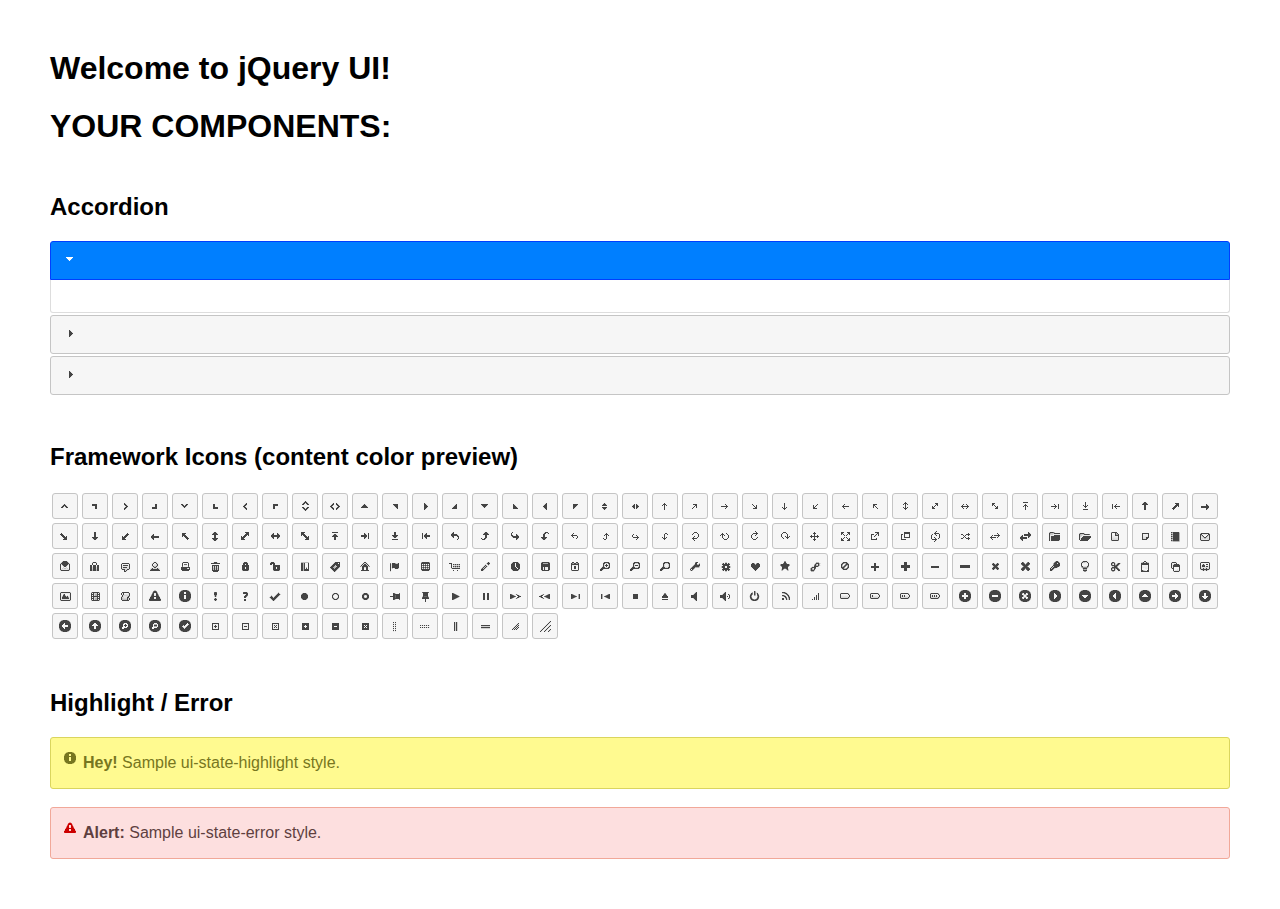
<file: js/index.html>
<!doctype html>
<html lang="us">
<head>
	<meta charset="utf-8">
	<title>jQuery UI Example Page</title>
	<link href="jquery-ui.css" rel="stylesheet">
	<style>
	body{
		font-family: "Trebuchet MS", sans-serif;
		margin: 50px;
	}
	.demoHeaders {
		margin-top: 2em;
	}
	#dialog-link {
		padding: .4em 1em .4em 20px;
		text-decoration: none;
		position: relative;
	}
	#dialog-link span.ui-icon {
		margin: 0 5px 0 0;
		position: absolute;
		left: .2em;
		top: 50%;
		margin-top: -8px;
	}
	#icons {
		margin: 0;
		padding: 0;
	}
	#icons li {
		margin: 2px;
		position: relative;
		padding: 4px 0;
		cursor: pointer;
		float: left;
		list-style: none;
	}
	#icons span.ui-icon {
		float: left;
		margin: 0 4px;
	}
	.fakewindowcontain .ui-widget-overlay {
		position: absolute;
	}
	select {
		width: 200px;
	}
	</style>
</head>
<body>

<h1>Welcome to jQuery UI!</h1>

<div class="ui-widget">
</div>

<h1>YOUR COMPONENTS:</h1>


<!-- Accordion -->
<h2 class="demoHeaders">Accordion</h2>
<div id="accordion">
	<h3></h3>
	<div></div>
	<h3></h3>
	<div></div>
	<h3></h3>
	<div></div>
</div>















<h2 class="demoHeaders">Framework Icons (content color preview)</h2>
<ul id="icons" class="ui-widget ui-helper-clearfix">
	<li class="ui-state-default ui-corner-all" title=".ui-icon-caret-1-n"><span class="ui-icon ui-icon-caret-1-n"></span></li>
	<li class="ui-state-default ui-corner-all" title=".ui-icon-caret-1-ne"><span class="ui-icon ui-icon-caret-1-ne"></span></li>
	<li class="ui-state-default ui-corner-all" title=".ui-icon-caret-1-e"><span class="ui-icon ui-icon-caret-1-e"></span></li>
	<li class="ui-state-default ui-corner-all" title=".ui-icon-caret-1-se"><span class="ui-icon ui-icon-caret-1-se"></span></li>
	<li class="ui-state-default ui-corner-all" title=".ui-icon-caret-1-s"><span class="ui-icon ui-icon-caret-1-s"></span></li>
	<li class="ui-state-default ui-corner-all" title=".ui-icon-caret-1-sw"><span class="ui-icon ui-icon-caret-1-sw"></span></li>
	<li class="ui-state-default ui-corner-all" title=".ui-icon-caret-1-w"><span class="ui-icon ui-icon-caret-1-w"></span></li>
	<li class="ui-state-default ui-corner-all" title=".ui-icon-caret-1-nw"><span class="ui-icon ui-icon-caret-1-nw"></span></li>
	<li class="ui-state-default ui-corner-all" title=".ui-icon-caret-2-n-s"><span class="ui-icon ui-icon-caret-2-n-s"></span></li>
	<li class="ui-state-default ui-corner-all" title=".ui-icon-caret-2-e-w"><span class="ui-icon ui-icon-caret-2-e-w"></span></li>
	<li class="ui-state-default ui-corner-all" title=".ui-icon-triangle-1-n"><span class="ui-icon ui-icon-triangle-1-n"></span></li>
	<li class="ui-state-default ui-corner-all" title=".ui-icon-triangle-1-ne"><span class="ui-icon ui-icon-triangle-1-ne"></span></li>
	<li class="ui-state-default ui-corner-all" title=".ui-icon-triangle-1-e"><span class="ui-icon ui-icon-triangle-1-e"></span></li>
	<li class="ui-state-default ui-corner-all" title=".ui-icon-triangle-1-se"><span class="ui-icon ui-icon-triangle-1-se"></span></li>
	<li class="ui-state-default ui-corner-all" title=".ui-icon-triangle-1-s"><span class="ui-icon ui-icon-triangle-1-s"></span></li>
	<li class="ui-state-default ui-corner-all" title=".ui-icon-triangle-1-sw"><span class="ui-icon ui-icon-triangle-1-sw"></span></li>
	<li class="ui-state-default ui-corner-all" title=".ui-icon-triangle-1-w"><span class="ui-icon ui-icon-triangle-1-w"></span></li>
	<li class="ui-state-default ui-corner-all" title=".ui-icon-triangle-1-nw"><span class="ui-icon ui-icon-triangle-1-nw"></span></li>
	<li class="ui-state-default ui-corner-all" title=".ui-icon-triangle-2-n-s"><span class="ui-icon ui-icon-triangle-2-n-s"></span></li>
	<li class="ui-state-default ui-corner-all" title=".ui-icon-triangle-2-e-w"><span class="ui-icon ui-icon-triangle-2-e-w"></span></li>
	<li class="ui-state-default ui-corner-all" title=".ui-icon-arrow-1-n"><span class="ui-icon ui-icon-arrow-1-n"></span></li>
	<li class="ui-state-default ui-corner-all" title=".ui-icon-arrow-1-ne"><span class="ui-icon ui-icon-arrow-1-ne"></span></li>
	<li class="ui-state-default ui-corner-all" title=".ui-icon-arrow-1-e"><span class="ui-icon ui-icon-arrow-1-e"></span></li>
	<li class="ui-state-default ui-corner-all" title=".ui-icon-arrow-1-se"><span class="ui-icon ui-icon-arrow-1-se"></span></li>
	<li class="ui-state-default ui-corner-all" title=".ui-icon-arrow-1-s"><span class="ui-icon ui-icon-arrow-1-s"></span></li>
	<li class="ui-state-default ui-corner-all" title=".ui-icon-arrow-1-sw"><span class="ui-icon ui-icon-arrow-1-sw"></span></li>
	<li class="ui-state-default ui-corner-all" title=".ui-icon-arrow-1-w"><span class="ui-icon ui-icon-arrow-1-w"></span></li>
	<li class="ui-state-default ui-corner-all" title=".ui-icon-arrow-1-nw"><span class="ui-icon ui-icon-arrow-1-nw"></span></li>
	<li class="ui-state-default ui-corner-all" title=".ui-icon-arrow-2-n-s"><span class="ui-icon ui-icon-arrow-2-n-s"></span></li>
	<li class="ui-state-default ui-corner-all" title=".ui-icon-arrow-2-ne-sw"><span class="ui-icon ui-icon-arrow-2-ne-sw"></span></li>
	<li class="ui-state-default ui-corner-all" title=".ui-icon-arrow-2-e-w"><span class="ui-icon ui-icon-arrow-2-e-w"></span></li>
	<li class="ui-state-default ui-corner-all" title=".ui-icon-arrow-2-se-nw"><span class="ui-icon ui-icon-arrow-2-se-nw"></span></li>
	<li class="ui-state-default ui-corner-all" title=".ui-icon-arrowstop-1-n"><span class="ui-icon ui-icon-arrowstop-1-n"></span></li>
	<li class="ui-state-default ui-corner-all" title=".ui-icon-arrowstop-1-e"><span class="ui-icon ui-icon-arrowstop-1-e"></span></li>
	<li class="ui-state-default ui-corner-all" title=".ui-icon-arrowstop-1-s"><span class="ui-icon ui-icon-arrowstop-1-s"></span></li>
	<li class="ui-state-default ui-corner-all" title=".ui-icon-arrowstop-1-w"><span class="ui-icon ui-icon-arrowstop-1-w"></span></li>
	<li class="ui-state-default ui-corner-all" title=".ui-icon-arrowthick-1-n"><span class="ui-icon ui-icon-arrowthick-1-n"></span></li>
	<li class="ui-state-default ui-corner-all" title=".ui-icon-arrowthick-1-ne"><span class="ui-icon ui-icon-arrowthick-1-ne"></span></li>
	<li class="ui-state-default ui-corner-all" title=".ui-icon-arrowthick-1-e"><span class="ui-icon ui-icon-arrowthick-1-e"></span></li>
	<li class="ui-state-default ui-corner-all" title=".ui-icon-arrowthick-1-se"><span class="ui-icon ui-icon-arrowthick-1-se"></span></li>
	<li class="ui-state-default ui-corner-all" title=".ui-icon-arrowthick-1-s"><span class="ui-icon ui-icon-arrowthick-1-s"></span></li>
	<li class="ui-state-default ui-corner-all" title=".ui-icon-arrowthick-1-sw"><span class="ui-icon ui-icon-arrowthick-1-sw"></span></li>
	<li class="ui-state-default ui-corner-all" title=".ui-icon-arrowthick-1-w"><span class="ui-icon ui-icon-arrowthick-1-w"></span></li>
	<li class="ui-state-default ui-corner-all" title=".ui-icon-arrowthick-1-nw"><span class="ui-icon ui-icon-arrowthick-1-nw"></span></li>
	<li class="ui-state-default ui-corner-all" title=".ui-icon-arrowthick-2-n-s"><span class="ui-icon ui-icon-arrowthick-2-n-s"></span></li>
	<li class="ui-state-default ui-corner-all" title=".ui-icon-arrowthick-2-ne-sw"><span class="ui-icon ui-icon-arrowthick-2-ne-sw"></span></li>
	<li class="ui-state-default ui-corner-all" title=".ui-icon-arrowthick-2-e-w"><span class="ui-icon ui-icon-arrowthick-2-e-w"></span></li>
	<li class="ui-state-default ui-corner-all" title=".ui-icon-arrowthick-2-se-nw"><span class="ui-icon ui-icon-arrowthick-2-se-nw"></span></li>
	<li class="ui-state-default ui-corner-all" title=".ui-icon-arrowthickstop-1-n"><span class="ui-icon ui-icon-arrowthickstop-1-n"></span></li>
	<li class="ui-state-default ui-corner-all" title=".ui-icon-arrowthickstop-1-e"><span class="ui-icon ui-icon-arrowthickstop-1-e"></span></li>
	<li class="ui-state-default ui-corner-all" title=".ui-icon-arrowthickstop-1-s"><span class="ui-icon ui-icon-arrowthickstop-1-s"></span></li>
	<li class="ui-state-default ui-corner-all" title=".ui-icon-arrowthickstop-1-w"><span class="ui-icon ui-icon-arrowthickstop-1-w"></span></li>
	<li class="ui-state-default ui-corner-all" title=".ui-icon-arrowreturnthick-1-w"><span class="ui-icon ui-icon-arrowreturnthick-1-w"></span></li>
	<li class="ui-state-default ui-corner-all" title=".ui-icon-arrowreturnthick-1-n"><span class="ui-icon ui-icon-arrowreturnthick-1-n"></span></li>
	<li class="ui-state-default ui-corner-all" title=".ui-icon-arrowreturnthick-1-e"><span class="ui-icon ui-icon-arrowreturnthick-1-e"></span></li>
	<li class="ui-state-default ui-corner-all" title=".ui-icon-arrowreturnthick-1-s"><span class="ui-icon ui-icon-arrowreturnthick-1-s"></span></li>
	<li class="ui-state-default ui-corner-all" title=".ui-icon-arrowreturn-1-w"><span class="ui-icon ui-icon-arrowreturn-1-w"></span></li>
	<li class="ui-state-default ui-corner-all" title=".ui-icon-arrowreturn-1-n"><span class="ui-icon ui-icon-arrowreturn-1-n"></span></li>
	<li class="ui-state-default ui-corner-all" title=".ui-icon-arrowreturn-1-e"><span class="ui-icon ui-icon-arrowreturn-1-e"></span></li>
	<li class="ui-state-default ui-corner-all" title=".ui-icon-arrowreturn-1-s"><span class="ui-icon ui-icon-arrowreturn-1-s"></span></li>
	<li class="ui-state-default ui-corner-all" title=".ui-icon-arrowrefresh-1-w"><span class="ui-icon ui-icon-arrowrefresh-1-w"></span></li>
	<li class="ui-state-default ui-corner-all" title=".ui-icon-arrowrefresh-1-n"><span class="ui-icon ui-icon-arrowrefresh-1-n"></span></li>
	<li class="ui-state-default ui-corner-all" title=".ui-icon-arrowrefresh-1-e"><span class="ui-icon ui-icon-arrowrefresh-1-e"></span></li>
	<li class="ui-state-default ui-corner-all" title=".ui-icon-arrowrefresh-1-s"><span class="ui-icon ui-icon-arrowrefresh-1-s"></span></li>
	<li class="ui-state-default ui-corner-all" title=".ui-icon-arrow-4"><span class="ui-icon ui-icon-arrow-4"></span></li>
	<li class="ui-state-default ui-corner-all" title=".ui-icon-arrow-4-diag"><span class="ui-icon ui-icon-arrow-4-diag"></span></li>
	<li class="ui-state-default ui-corner-all" title=".ui-icon-extlink"><span class="ui-icon ui-icon-extlink"></span></li>
	<li class="ui-state-default ui-corner-all" title=".ui-icon-newwin"><span class="ui-icon ui-icon-newwin"></span></li>
	<li class="ui-state-default ui-corner-all" title=".ui-icon-refresh"><span class="ui-icon ui-icon-refresh"></span></li>
	<li class="ui-state-default ui-corner-all" title=".ui-icon-shuffle"><span class="ui-icon ui-icon-shuffle"></span></li>
	<li class="ui-state-default ui-corner-all" title=".ui-icon-transfer-e-w"><span class="ui-icon ui-icon-transfer-e-w"></span></li>
	<li class="ui-state-default ui-corner-all" title=".ui-icon-transferthick-e-w"><span class="ui-icon ui-icon-transferthick-e-w"></span></li>
	<li class="ui-state-default ui-corner-all" title=".ui-icon-folder-collapsed"><span class="ui-icon ui-icon-folder-collapsed"></span></li>
	<li class="ui-state-default ui-corner-all" title=".ui-icon-folder-open"><span class="ui-icon ui-icon-folder-open"></span></li>
	<li class="ui-state-default ui-corner-all" title=".ui-icon-document"><span class="ui-icon ui-icon-document"></span></li>
	<li class="ui-state-default ui-corner-all" title=".ui-icon-document-b"><span class="ui-icon ui-icon-document-b"></span></li>
	<li class="ui-state-default ui-corner-all" title=".ui-icon-note"><span class="ui-icon ui-icon-note"></span></li>
	<li class="ui-state-default ui-corner-all" title=".ui-icon-mail-closed"><span class="ui-icon ui-icon-mail-closed"></span></li>
	<li class="ui-state-default ui-corner-all" title=".ui-icon-mail-open"><span class="ui-icon ui-icon-mail-open"></span></li>
	<li class="ui-state-default ui-corner-all" title=".ui-icon-suitcase"><span class="ui-icon ui-icon-suitcase"></span></li>
	<li class="ui-state-default ui-corner-all" title=".ui-icon-comment"><span class="ui-icon ui-icon-comment"></span></li>
	<li class="ui-state-default ui-corner-all" title=".ui-icon-person"><span class="ui-icon ui-icon-person"></span></li>
	<li class="ui-state-default ui-corner-all" title=".ui-icon-print"><span class="ui-icon ui-icon-print"></span></li>
	<li class="ui-state-default ui-corner-all" title=".ui-icon-trash"><span class="ui-icon ui-icon-trash"></span></li>
	<li class="ui-state-default ui-corner-all" title=".ui-icon-locked"><span class="ui-icon ui-icon-locked"></span></li>
	<li class="ui-state-default ui-corner-all" title=".ui-icon-unlocked"><span class="ui-icon ui-icon-unlocked"></span></li>
	<li class="ui-state-default ui-corner-all" title=".ui-icon-bookmark"><span class="ui-icon ui-icon-bookmark"></span></li>
	<li class="ui-state-default ui-corner-all" title=".ui-icon-tag"><span class="ui-icon ui-icon-tag"></span></li>
	<li class="ui-state-default ui-corner-all" title=".ui-icon-home"><span class="ui-icon ui-icon-home"></span></li>
	<li class="ui-state-default ui-corner-all" title=".ui-icon-flag"><span class="ui-icon ui-icon-flag"></span></li>
	<li class="ui-state-default ui-corner-all" title=".ui-icon-calculator"><span class="ui-icon ui-icon-calculator"></span></li>
	<li class="ui-state-default ui-corner-all" title=".ui-icon-cart"><span class="ui-icon ui-icon-cart"></span></li>
	<li class="ui-state-default ui-corner-all" title=".ui-icon-pencil"><span class="ui-icon ui-icon-pencil"></span></li>
	<li class="ui-state-default ui-corner-all" title=".ui-icon-clock"><span class="ui-icon ui-icon-clock"></span></li>
	<li class="ui-state-default ui-corner-all" title=".ui-icon-disk"><span class="ui-icon ui-icon-disk"></span></li>
	<li class="ui-state-default ui-corner-all" title=".ui-icon-calendar"><span class="ui-icon ui-icon-calendar"></span></li>
	<li class="ui-state-default ui-corner-all" title=".ui-icon-zoomin"><span class="ui-icon ui-icon-zoomin"></span></li>
	<li class="ui-state-default ui-corner-all" title=".ui-icon-zoomout"><span class="ui-icon ui-icon-zoomout"></span></li>
	<li class="ui-state-default ui-corner-all" title=".ui-icon-search"><span class="ui-icon ui-icon-search"></span></li>
	<li class="ui-state-default ui-corner-all" title=".ui-icon-wrench"><span class="ui-icon ui-icon-wrench"></span></li>
	<li class="ui-state-default ui-corner-all" title=".ui-icon-gear"><span class="ui-icon ui-icon-gear"></span></li>
	<li class="ui-state-default ui-corner-all" title=".ui-icon-heart"><span class="ui-icon ui-icon-heart"></span></li>
	<li class="ui-state-default ui-corner-all" title=".ui-icon-star"><span class="ui-icon ui-icon-star"></span></li>
	<li class="ui-state-default ui-corner-all" title=".ui-icon-link"><span class="ui-icon ui-icon-link"></span></li>
	<li class="ui-state-default ui-corner-all" title=".ui-icon-cancel"><span class="ui-icon ui-icon-cancel"></span></li>
	<li class="ui-state-default ui-corner-all" title=".ui-icon-plus"><span class="ui-icon ui-icon-plus"></span></li>
	<li class="ui-state-default ui-corner-all" title=".ui-icon-plusthick"><span class="ui-icon ui-icon-plusthick"></span></li>
	<li class="ui-state-default ui-corner-all" title=".ui-icon-minus"><span class="ui-icon ui-icon-minus"></span></li>
	<li class="ui-state-default ui-corner-all" title=".ui-icon-minusthick"><span class="ui-icon ui-icon-minusthick"></span></li>
	<li class="ui-state-default ui-corner-all" title=".ui-icon-close"><span class="ui-icon ui-icon-close"></span></li>
	<li class="ui-state-default ui-corner-all" title=".ui-icon-closethick"><span class="ui-icon ui-icon-closethick"></span></li>
	<li class="ui-state-default ui-corner-all" title=".ui-icon-key"><span class="ui-icon ui-icon-key"></span></li>
	<li class="ui-state-default ui-corner-all" title=".ui-icon-lightbulb"><span class="ui-icon ui-icon-lightbulb"></span></li>
	<li class="ui-state-default ui-corner-all" title=".ui-icon-scissors"><span class="ui-icon ui-icon-scissors"></span></li>
	<li class="ui-state-default ui-corner-all" title=".ui-icon-clipboard"><span class="ui-icon ui-icon-clipboard"></span></li>
	<li class="ui-state-default ui-corner-all" title=".ui-icon-copy"><span class="ui-icon ui-icon-copy"></span></li>
	<li class="ui-state-default ui-corner-all" title=".ui-icon-contact"><span class="ui-icon ui-icon-contact"></span></li>
	<li class="ui-state-default ui-corner-all" title=".ui-icon-image"><span class="ui-icon ui-icon-image"></span></li>
	<li class="ui-state-default ui-corner-all" title=".ui-icon-video"><span class="ui-icon ui-icon-video"></span></li>
	<li class="ui-state-default ui-corner-all" title=".ui-icon-script"><span class="ui-icon ui-icon-script"></span></li>
	<li class="ui-state-default ui-corner-all" title=".ui-icon-alert"><span class="ui-icon ui-icon-alert"></span></li>
	<li class="ui-state-default ui-corner-all" title=".ui-icon-info"><span class="ui-icon ui-icon-info"></span></li>
	<li class="ui-state-default ui-corner-all" title=".ui-icon-notice"><span class="ui-icon ui-icon-notice"></span></li>
	<li class="ui-state-default ui-corner-all" title=".ui-icon-help"><span class="ui-icon ui-icon-help"></span></li>
	<li class="ui-state-default ui-corner-all" title=".ui-icon-check"><span class="ui-icon ui-icon-check"></span></li>
	<li class="ui-state-default ui-corner-all" title=".ui-icon-bullet"><span class="ui-icon ui-icon-bullet"></span></li>
	<li class="ui-state-default ui-corner-all" title=".ui-icon-radio-off"><span class="ui-icon ui-icon-radio-off"></span></li>
	<li class="ui-state-default ui-corner-all" title=".ui-icon-radio-on"><span class="ui-icon ui-icon-radio-on"></span></li>
	<li class="ui-state-default ui-corner-all" title=".ui-icon-pin-w"><span class="ui-icon ui-icon-pin-w"></span></li>
	<li class="ui-state-default ui-corner-all" title=".ui-icon-pin-s"><span class="ui-icon ui-icon-pin-s"></span></li>
	<li class="ui-state-default ui-corner-all" title=".ui-icon-play"><span class="ui-icon ui-icon-play"></span></li>
	<li class="ui-state-default ui-corner-all" title=".ui-icon-pause"><span class="ui-icon ui-icon-pause"></span></li>
	<li class="ui-state-default ui-corner-all" title=".ui-icon-seek-next"><span class="ui-icon ui-icon-seek-next"></span></li>
	<li class="ui-state-default ui-corner-all" title=".ui-icon-seek-prev"><span class="ui-icon ui-icon-seek-prev"></span></li>
	<li class="ui-state-default ui-corner-all" title=".ui-icon-seek-end"><span class="ui-icon ui-icon-seek-end"></span></li>
	<li class="ui-state-default ui-corner-all" title=".ui-icon-seek-first"><span class="ui-icon ui-icon-seek-first"></span></li>
	<li class="ui-state-default ui-corner-all" title=".ui-icon-stop"><span class="ui-icon ui-icon-stop"></span></li>
	<li class="ui-state-default ui-corner-all" title=".ui-icon-eject"><span class="ui-icon ui-icon-eject"></span></li>
	<li class="ui-state-default ui-corner-all" title=".ui-icon-volume-off"><span class="ui-icon ui-icon-volume-off"></span></li>
	<li class="ui-state-default ui-corner-all" title=".ui-icon-volume-on"><span class="ui-icon ui-icon-volume-on"></span></li>
	<li class="ui-state-default ui-corner-all" title=".ui-icon-power"><span class="ui-icon ui-icon-power"></span></li>
	<li class="ui-state-default ui-corner-all" title=".ui-icon-signal-diag"><span class="ui-icon ui-icon-signal-diag"></span></li>
	<li class="ui-state-default ui-corner-all" title=".ui-icon-signal"><span class="ui-icon ui-icon-signal"></span></li>
	<li class="ui-state-default ui-corner-all" title=".ui-icon-battery-0"><span class="ui-icon ui-icon-battery-0"></span></li>
	<li class="ui-state-default ui-corner-all" title=".ui-icon-battery-1"><span class="ui-icon ui-icon-battery-1"></span></li>
	<li class="ui-state-default ui-corner-all" title=".ui-icon-battery-2"><span class="ui-icon ui-icon-battery-2"></span></li>
	<li class="ui-state-default ui-corner-all" title=".ui-icon-battery-3"><span class="ui-icon ui-icon-battery-3"></span></li>
	<li class="ui-state-default ui-corner-all" title=".ui-icon-circle-plus"><span class="ui-icon ui-icon-circle-plus"></span></li>
	<li class="ui-state-default ui-corner-all" title=".ui-icon-circle-minus"><span class="ui-icon ui-icon-circle-minus"></span></li>
	<li class="ui-state-default ui-corner-all" title=".ui-icon-circle-close"><span class="ui-icon ui-icon-circle-close"></span></li>
	<li class="ui-state-default ui-corner-all" title=".ui-icon-circle-triangle-e"><span class="ui-icon ui-icon-circle-triangle-e"></span></li>
	<li class="ui-state-default ui-corner-all" title=".ui-icon-circle-triangle-s"><span class="ui-icon ui-icon-circle-triangle-s"></span></li>
	<li class="ui-state-default ui-corner-all" title=".ui-icon-circle-triangle-w"><span class="ui-icon ui-icon-circle-triangle-w"></span></li>
	<li class="ui-state-default ui-corner-all" title=".ui-icon-circle-triangle-n"><span class="ui-icon ui-icon-circle-triangle-n"></span></li>
	<li class="ui-state-default ui-corner-all" title=".ui-icon-circle-arrow-e"><span class="ui-icon ui-icon-circle-arrow-e"></span></li>
	<li class="ui-state-default ui-corner-all" title=".ui-icon-circle-arrow-s"><span class="ui-icon ui-icon-circle-arrow-s"></span></li>
	<li class="ui-state-default ui-corner-all" title=".ui-icon-circle-arrow-w"><span class="ui-icon ui-icon-circle-arrow-w"></span></li>
	<li class="ui-state-default ui-corner-all" title=".ui-icon-circle-arrow-n"><span class="ui-icon ui-icon-circle-arrow-n"></span></li>
	<li class="ui-state-default ui-corner-all" title=".ui-icon-circle-zoomin"><span class="ui-icon ui-icon-circle-zoomin"></span></li>
	<li class="ui-state-default ui-corner-all" title=".ui-icon-circle-zoomout"><span class="ui-icon ui-icon-circle-zoomout"></span></li>
	<li class="ui-state-default ui-corner-all" title=".ui-icon-circle-check"><span class="ui-icon ui-icon-circle-check"></span></li>
	<li class="ui-state-default ui-corner-all" title=".ui-icon-circlesmall-plus"><span class="ui-icon ui-icon-circlesmall-plus"></span></li>
	<li class="ui-state-default ui-corner-all" title=".ui-icon-circlesmall-minus"><span class="ui-icon ui-icon-circlesmall-minus"></span></li>
	<li class="ui-state-default ui-corner-all" title=".ui-icon-circlesmall-close"><span class="ui-icon ui-icon-circlesmall-close"></span></li>
	<li class="ui-state-default ui-corner-all" title=".ui-icon-squaresmall-plus"><span class="ui-icon ui-icon-squaresmall-plus"></span></li>
	<li class="ui-state-default ui-corner-all" title=".ui-icon-squaresmall-minus"><span class="ui-icon ui-icon-squaresmall-minus"></span></li>
	<li class="ui-state-default ui-corner-all" title=".ui-icon-squaresmall-close"><span class="ui-icon ui-icon-squaresmall-close"></span></li>
	<li class="ui-state-default ui-corner-all" title=".ui-icon-grip-dotted-vertical"><span class="ui-icon ui-icon-grip-dotted-vertical"></span></li>
	<li class="ui-state-default ui-corner-all" title=".ui-icon-grip-dotted-horizontal"><span class="ui-icon ui-icon-grip-dotted-horizontal"></span></li>
	<li class="ui-state-default ui-corner-all" title=".ui-icon-grip-solid-vertical"><span class="ui-icon ui-icon-grip-solid-vertical"></span></li>
	<li class="ui-state-default ui-corner-all" title=".ui-icon-grip-solid-horizontal"><span class="ui-icon ui-icon-grip-solid-horizontal"></span></li>
	<li class="ui-state-default ui-corner-all" title=".ui-icon-gripsmall-diagonal-se"><span class="ui-icon ui-icon-gripsmall-diagonal-se"></span></li>
	<li class="ui-state-default ui-corner-all" title=".ui-icon-grip-diagonal-se"><span class="ui-icon ui-icon-grip-diagonal-se"></span></li>
</ul>















<!-- Highlight / Error -->
<h2 class="demoHeaders">Highlight / Error</h2>
<div class="ui-widget">
	<div class="ui-state-highlight ui-corner-all" style="margin-top: 20px; padding: 0 .7em;">
		<p><span class="ui-icon ui-icon-info" style="float: left; margin-right: .3em;"></span>
		<strong>Hey!</strong> Sample ui-state-highlight style.</p>
	</div>
</div>
<br>
<div class="ui-widget">
	<div class="ui-state-error ui-corner-all" style="padding: 0 .7em;">
		<p><span class="ui-icon ui-icon-alert" style="float: left; margin-right: .3em;"></span>
		<strong>Alert:</strong> Sample ui-state-error style.</p>
	</div>
</div>

<script src="external/jquery/jquery.js"></script>
<script src="jquery-ui.js"></script>
<script>

$( "#accordion" ).accordion();




























// Hover states on the static widgets
$( "#dialog-link, #icons li" ).hover(
	function() {
		$( this ).addClass( "ui-state-hover" );
	},
	function() {
		$( this ).removeClass( "ui-state-hover" );
	}
);
</script>
</body>
</html>
</file>
